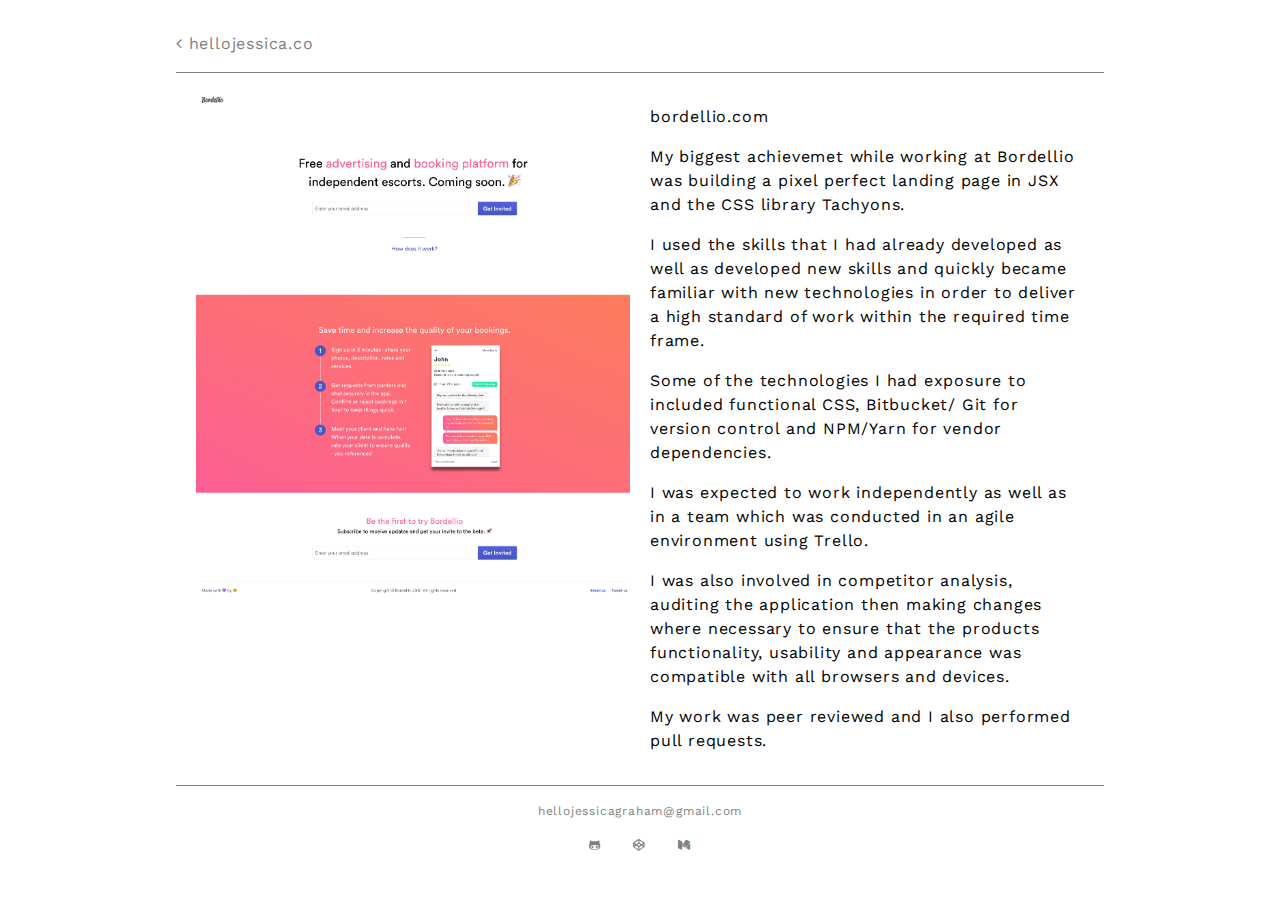
<file: work/bordellio.html>
<!DOCTYPE html>
<html>
<head>
  <title>Jessica|Web Developer</title>
  <link rel="stylesheet" type="text/css" href="../css/normalize.css">
  <link rel="stylesheet" href="../css/font-awesome-4.7.0/css/font-awesome.min.css">
  <link href="https://fonts.googleapis.com/css?family=Space+Mono|Work+Sans" rel="stylesheet">
  <link rel="stylesheet" type="text/css" href="../css/work.css">
  <meta charset="utf-8"/>
  <meta name="viewport" content="width=device-width, initial-scale=1.0">
</head>
<body>
  <div class="wrapper">
    <header>
      <nav>
        <a href="../index.html#work"><i class="fa fa-angle-left" aria-hidden="true" title="back"></i></a>
        <a href="../index.html">hellojessica.co</a>

      </nav>
    </header>
    <section id="work description">
      <div class="work-container">
        <div class="work-image">
          <a id="unavailable-link" href="https://bordellio.com.au">
            <img src="../images/bordellioscreen.png" alt="www.bordellio.com.au">
          </a>
        </div>
        <div class="work-text">
          <p>
            <!-- <a id="unavailable-link" class="link" href="https://bordellio.com.au"> -->
            bordellio.com
            <!-- </a> -->
          </p>
          <p>My biggest achievemet while working at Bordellio was building a pixel perfect landing page in JSX and the CSS library Tachyons.</p>
          <p>I used the skills that I had already developed as well as developed new skills and quickly became familiar with new technologies in order to deliver a high standard of work within the required time frame.</p>
          <p>Some of the technologies I had exposure to included functional CSS, Bitbucket/ Git for version control and NPM/Yarn for vendor dependencies.</p>
          <p>I was expected to work independently as well as in a team which was conducted in an agile environment using Trello.</p>
          <p>I was also involved in competitor analysis, auditing the application then making changes where necessary to ensure that the products functionality, usability and appearance was compatible with all browsers and devices.</p>
          <p>My work was peer reviewed and I also performed pull requests.</p>
        </div>
      </div>
    </section>
    <footer>
      <a href="mailto:hellojessicagraham@gmail.com?Subject=Hi%20Jess" target="_top">hellojessicagraham@gmail.com</a>
      <ul class="social">
        <li><a class="highlight-link" href="https://github.com/iamjessica"><i class="fa fa-github-alt" aria-hidden="true" title="GitHub"></i></a></li>
        <li><a class="highlight-link" href="https://codepen.io/hellojessicagraham"><i class="fa fa-codepen" aria-hidden="true" title="CodePen"></i></a></li>
        <li><a class="highlight-link" href="https://medium.com/@hellojessicagraham"><i class="fa fa-medium" aria-hidden="true" title="Medium"></i></a></li>
      </ul>
    </footer>

  </div>
  <script type="text/javascript" src="../js/script.js"></script>
</body>
</html>
</file>
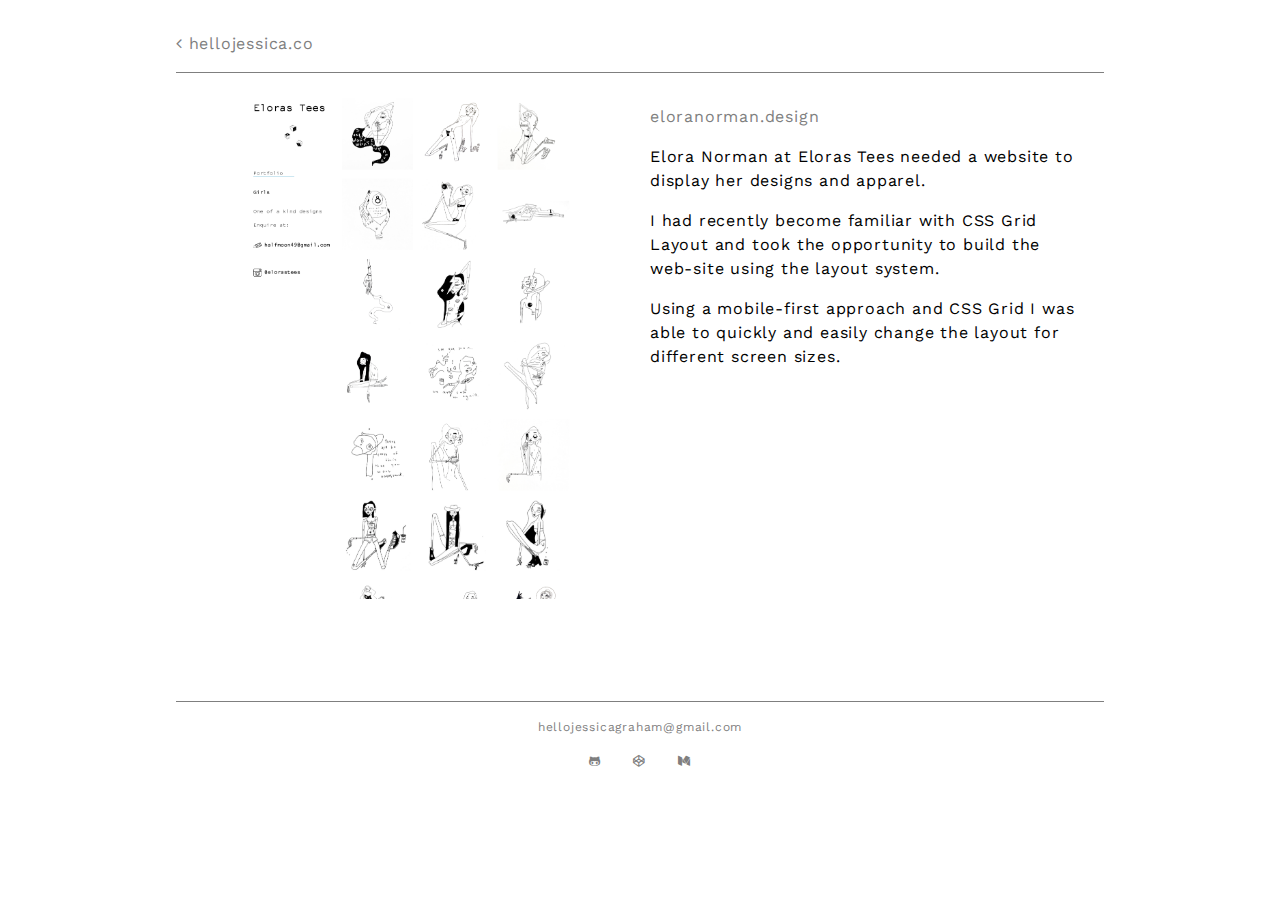
<file: work/eloranorman.html>
<!DOCTYPE html>
<html>
<head>
  <title>Jessica|Web Developer</title>
  <link rel="stylesheet" type="text/css" href="../css/normalize.css">
  <link rel="stylesheet" href="../css/font-awesome-4.7.0/css/font-awesome.min.css">
  <link href="https://fonts.googleapis.com/css?family=Space+Mono|Work+Sans" rel="stylesheet">
  <link rel="stylesheet" type="text/css" href="../css/work.css">
  <meta charset="utf-8"/>
  <meta name="viewport" content="width=device-width, initial-scale=1.0">
</head>
<body>
  <div class="wrapper">
    <header>
      <nav>
        <a href="../index.html#work"><i class="fa fa-angle-left" aria-hidden="true" title="back"></i></a>
        <a href="../index.html">hellojessica.co</a>

      </nav>
    </header>
    <section id="work description">
      <div class="work-container">
      <div class="work-image">
        <a href="http://eloranorman.design/">
        <img src="../images/elorastees.png" alt="www.eloranorman.design">
      </a>
      </div>
      <div class="work-text">
        <p><a href="http://eloranorman.design/">eloranorman.design</a></p>
        <p>Elora Norman at Eloras Tees needed a website to display her designs and apparel.</p>
        <p>I had recently become familiar with CSS Grid Layout and took the opportunity to build the web-site using the layout system.</p>
        <p>Using a mobile-first approach and CSS Grid I was able to quickly and easily change the layout for different screen sizes.</p>
      </div>
    </div>
    </section>
    <footer>
      <a href="mailto:hellojessicagraham@gmail.com?Subject=Hi%20Jess" target="_top">hellojessicagraham@gmail.com</a>
      <ul class="social">
        <li><a class="highlight-link" href="https://github.com/iamjessica"><i class="fa fa-github-alt" aria-hidden="true" title="GitHub"></i></a></li>
        <li><a class="highlight-link" href="https://codepen.io/hellojessicagraham"><i class="fa fa-codepen" aria-hidden="true" title="CodePen"></i></a></li>
        <li><a class="highlight-link" href="https://medium.com/@hellojessicagraham"><i class="fa fa-medium" aria-hidden="true" title="Medium"></i></a></li>
      </ul>
    </footer>

  </div>
  <script type="text/javascript" src="../js/script.js"></script>
</body>
</html>
</file>
<file: css/work.css>
/* =====================================
Variables
======================================== */
/* =====================================
Main styles
======================================== */
* {
  box-sizing: border-box;
  text-decoration: none; }

.wrapper {
  padding: 1rem;
  max-width: 960px;
  margin: auto; }

body {
  line-height: 1.5;
  letter-spacing: 0.05em;
  font-family: "Work Sans", sans-serif; }

ul {
  padding: 0;
  margin: 0; }

li {
  margin-left: 0;
  padding-left: 0;
  list-style: none; }

a,
a:visited {
  color: #7F7F7F; }

.link {
  position: relative;
  padding-bottom: 2px; }

.link::after {
  content: " ";
  position: absolute;
  bottom: 0px;
  left: 0;
  height: 2px;
  width: 0%;
  background: transparent; }

.link:hover::after {
  content: " ";
  position: absolute;
  bottom: 0px;
  left: 0;
  height: 3px;
  width: 100%;
  background: #FE94EE;
  opacity: .2;
  transition: all .25s; }

img {
  max-width: 100%; }

/* =====================================
Header
======================================== */
header {
  border-bottom: 1px solid #7F7F7F;
  padding-top: 1rem;
  padding-bottom: 1rem; }
  header::after {
    clear: both;
    content: "";
    display: block; }

/* =====================================
Footer
======================================== */
footer {
  border-top: 1px solid #7F7F7F;
  padding-top: 1rem;
  padding-bottom: 1rem;
  text-align: center;
  font-size: .75rem;
  width: 100%; }
  footer::after {
    clear: both;
    content: "";
    display: block; }
  footer ul {
    width: calc(100% - 40px);
    float: left;
    margin-left: 20px;
    display: flex;
    justify-content: center; }
    footer ul li {
      padding: 1rem; }

.work-container {
  min-height: calc(100vh - (160px + 7rem)); }
  .work-container::after {
    clear: both;
    content: "";
    display: block; }
  @media screen and (min-width: 753px) {
    .work-container .work-image, .work-container .work-text {
      width: calc(50% - 30px);
      float: left;
      margin-left: 20px;
      padding-top: 1rem;
      padding-bottom: 1rem; } }

/*# sourceMappingURL=work.css.map */
</file>
